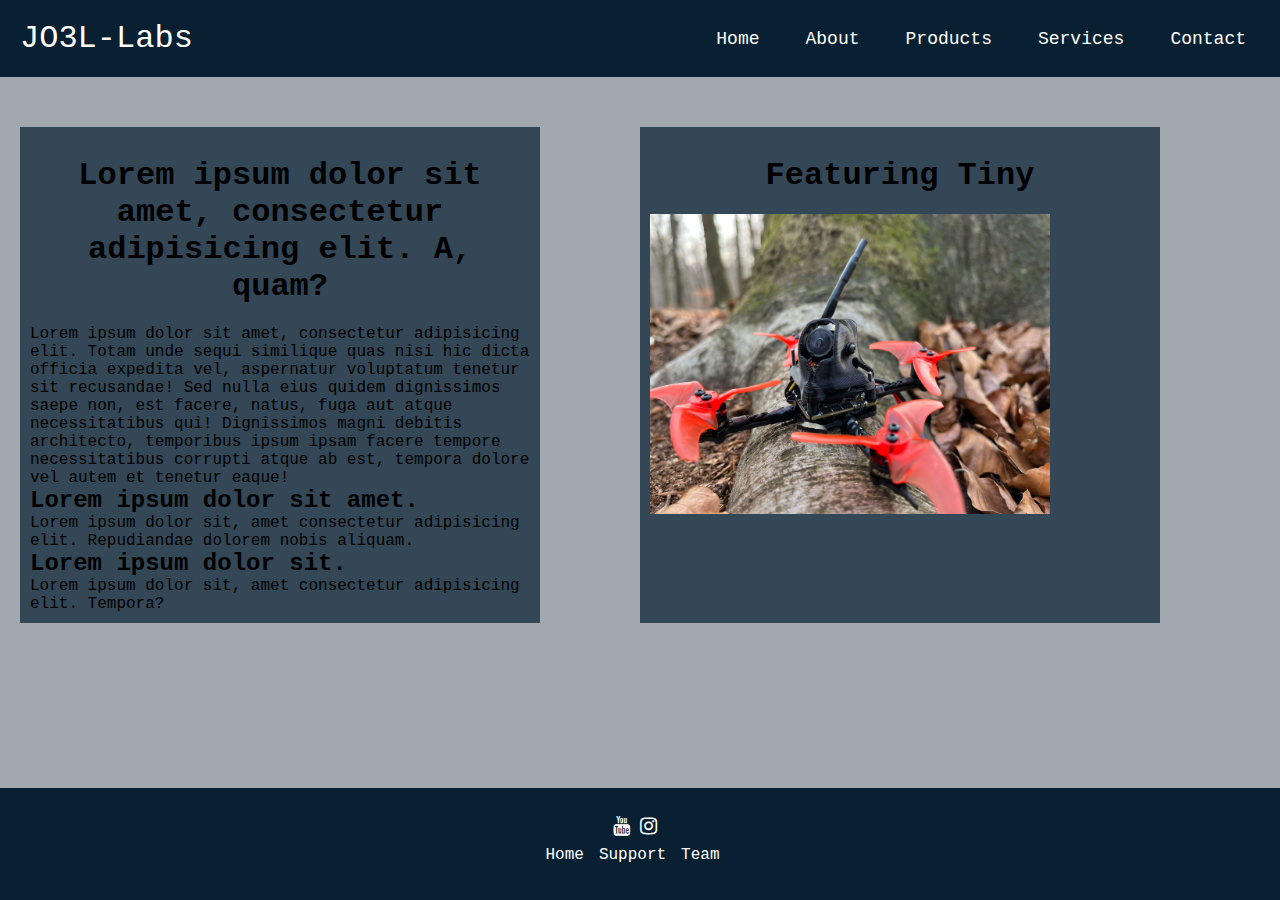
<file: index.html>
<!DOCTYPE html>
<html lang="en">
  <head>
    <meta charset="UTF-8" />
    <meta http-equiv="X-UA-Compatible" content="IE=edge" />
    <meta name="viewport" content="width=device-width, initial-scale=1.0" />
    <link href="./style.css" rel="stylesheet" />
    <link href="./nav.css" rel="stylesheet" />
    <link href="./footer.css" rel="stylesheet" />
    <title>Document</title>
  </head>
  <body>
    <script src=".\js\nav.js" ;></script>
    <div class="container">
      <div class="element" class="element_1">
        <h1>
          Lorem ipsum dolor sit amet, consectetur adipisicing elit. A, quam?
        </h1>
        <p>
          Lorem ipsum dolor sit amet, consectetur adipisicing elit. Totam unde
          sequi similique quas nisi hic dicta officia expedita vel, aspernatur
          voluptatum tenetur sit recusandae! Sed nulla eius quidem dignissimos
          saepe non, est facere, natus, fuga aut atque necessitatibus qui!
          Dignissimos magni debitis architecto, temporibus ipsum ipsam facere
          tempore necessitatibus corrupti atque ab est, tempora dolore vel autem
          et tenetur eaque!
        </p>
        <h2>Lorem ipsum dolor sit amet.</h2>
        <p>
          Lorem ipsum dolor sit, amet consectetur adipisicing elit. Repudiandae
          dolorem nobis aliquam.
        </p>
        <h2>Lorem ipsum dolor sit.</h2>
        <p>
          Lorem ipsum dolor sit, amet consectetur adipisicing elit. Tempora?
        </p>
      </div>
      <div class="element" class="element_2">
        <h1>Featuring Tiny</h1>
        <img
          src="/Website_FPV/images/Tiny_Forest.jpeg"
          alt="Picture of Tiny"
          width="400"
        />
      </div>
    </div>
    <script src=".\js\footer.js" ;></script>
  </body>
</html>
</file>
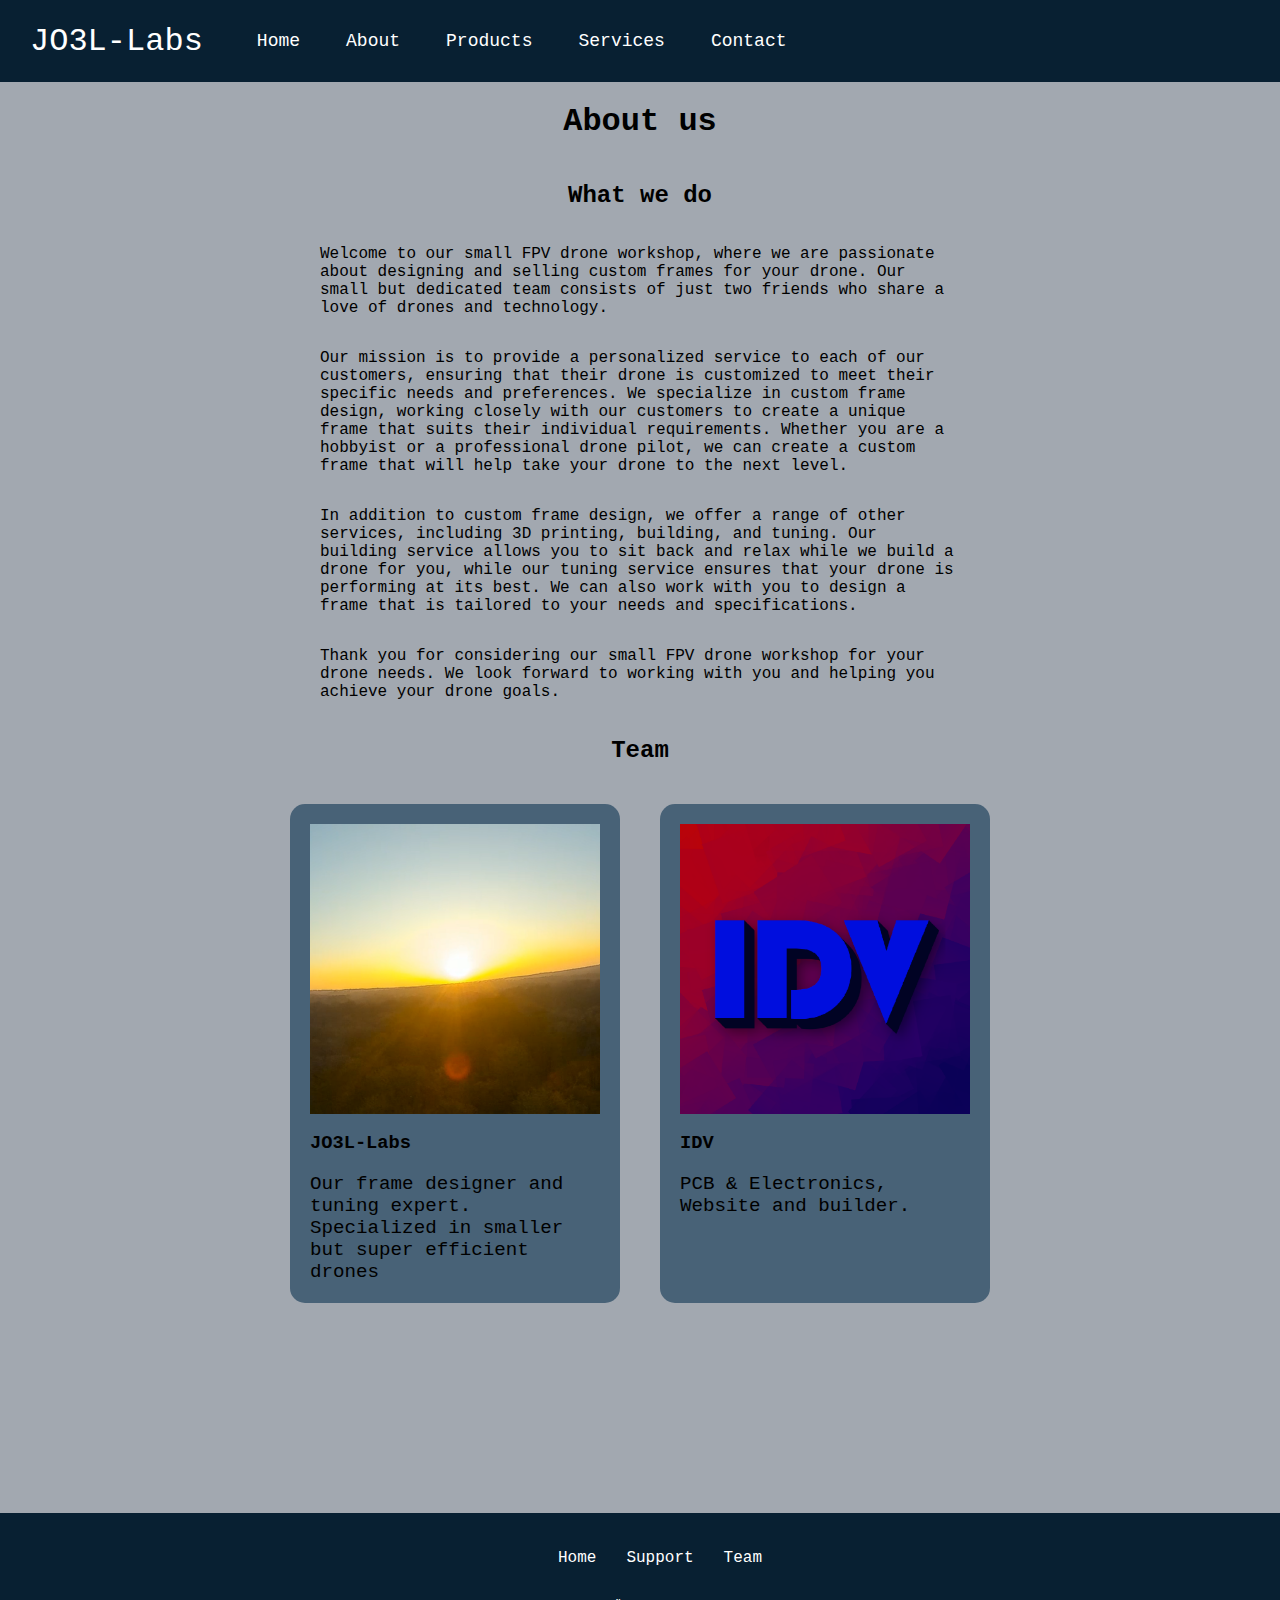
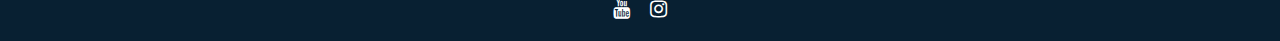
<file: about.html>
<!DOCTYPE html>
<html lang="en">
  <head>
    <meta charset="UTF-8" />
    <meta http-equiv="X-UA-Compatible" content="IE=edge" />
    <meta name="viewport" content="width=device-width, initial-scale=1.0" />
    <script type="module" src="./assets/custom_elements.js"></script>
    <link rel="stylesheet" href="./css/card.css" />
    <link href="./assets/nav.css" rel="stylesheet" />
    <link href="./assets/footer.css" rel="stylesheet" />
    <link href="./assets/config.css" rel="stylesheet" />
    <link href="./assets/style.css" rel="stylesheet" />
    <link rel="stylesheet" href="./css/about.css" />
    <title>About</title>
  </head>
  <body class="mreset">
    <my-header></my-header>
    <div class="flex col axm">
      <h1>About us</h1>
      <h2>What we do</h2>
      <p>
        Welcome to our small FPV drone workshop, where we are passionate about
        designing and selling custom frames for your drone. Our small but
        dedicated team consists of just two friends who share a love of drones
        and technology.
      </p>
      <p>
        Our mission is to provide a personalized service to each of our
        customers, ensuring that their drone is customized to meet their
        specific needs and preferences. We specialize in custom frame design,
        working closely with our customers to create a unique frame that suits
        their individual requirements. Whether you are a hobbyist or a
        professional drone pilot, we can create a custom frame that will help
        take your drone to the next level.
      </p>
      <p>
        In addition to custom frame design, we offer a range of other services,
        including 3D printing, building, and tuning. Our building service allows
        you to sit back and relax while we build a drone for you, while our
        tuning service ensures that your drone is performing at its best. We can
        also work with you to design a frame that is tailored to your needs and
        specifications.
      </p>
      <p>
        Thank you for considering our small FPV drone workshop for your drone
        needs. We look forward to working with you and helping you achieve your
        drone goals.
      </p>
      <h2 id="team">Team</h2>
      <div class="container">
        <div class="card-row">
          <a href="./teammember_JO.html" class="card">
            <img src="./images/JO_logo.png" alt="JO3L-Labs Logo" />
            <h3>JO3L-Labs</h3>
            <p>
              Our frame designer and tuning expert. Specialized in smaller but
              super efficient drones
            </p>
          </a>
          <a href="./teammember_IDV.html" class="card">
            <img src="./images/IDV_logo.png" alt="IDV Logo" />
            <h3>IDV</h3>
            <p>PCB & Electronics, Website and builder.</p>
          </a>
        </div>
      </div>
    </div>
    <my-footer></my-footer>
  </body>
</html>
</file>
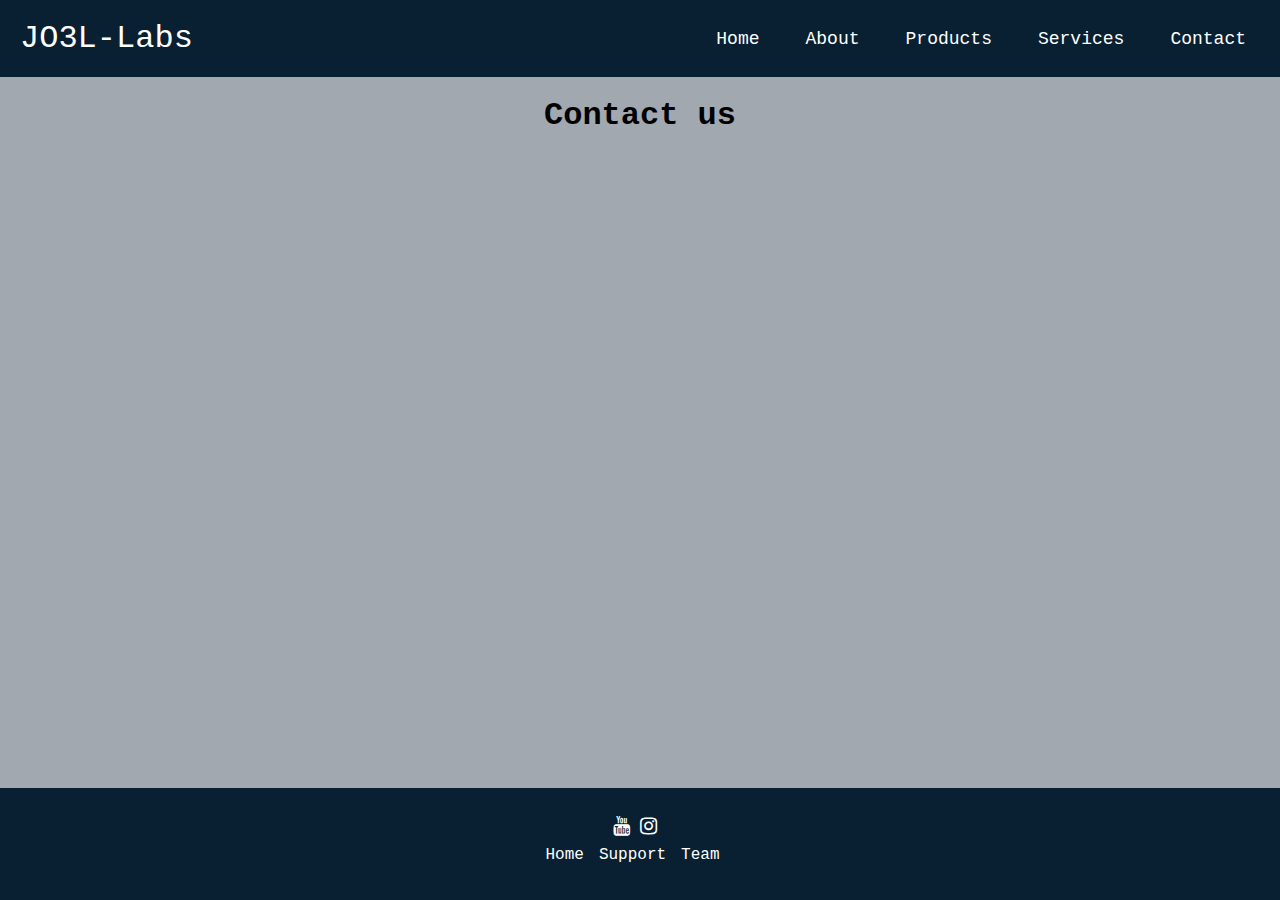
<file: contact.html>
<!DOCTYPE html>
<html lang="en">
  <head>
    <meta charset="UTF-8" />
    <meta http-equiv="X-UA-Compatible" content="IE=edge" />
    <meta name="viewport" content="width=device-width, initial-scale=1.0" />
    <link href="./style.css" rel="stylesheet" />
    <link href="./nav.css" rel="stylesheet" />
    <link href="./footer.css" rel="stylesheet" />
    <title>Document</title>
  </head>
  <body>
    <script src=".\js\nav.js" ;></script>
    <h1>Contact us</h1>
    <p></p>
    <script src=".\js\footer.js" ;></script>
  </body>
</html>
</file>
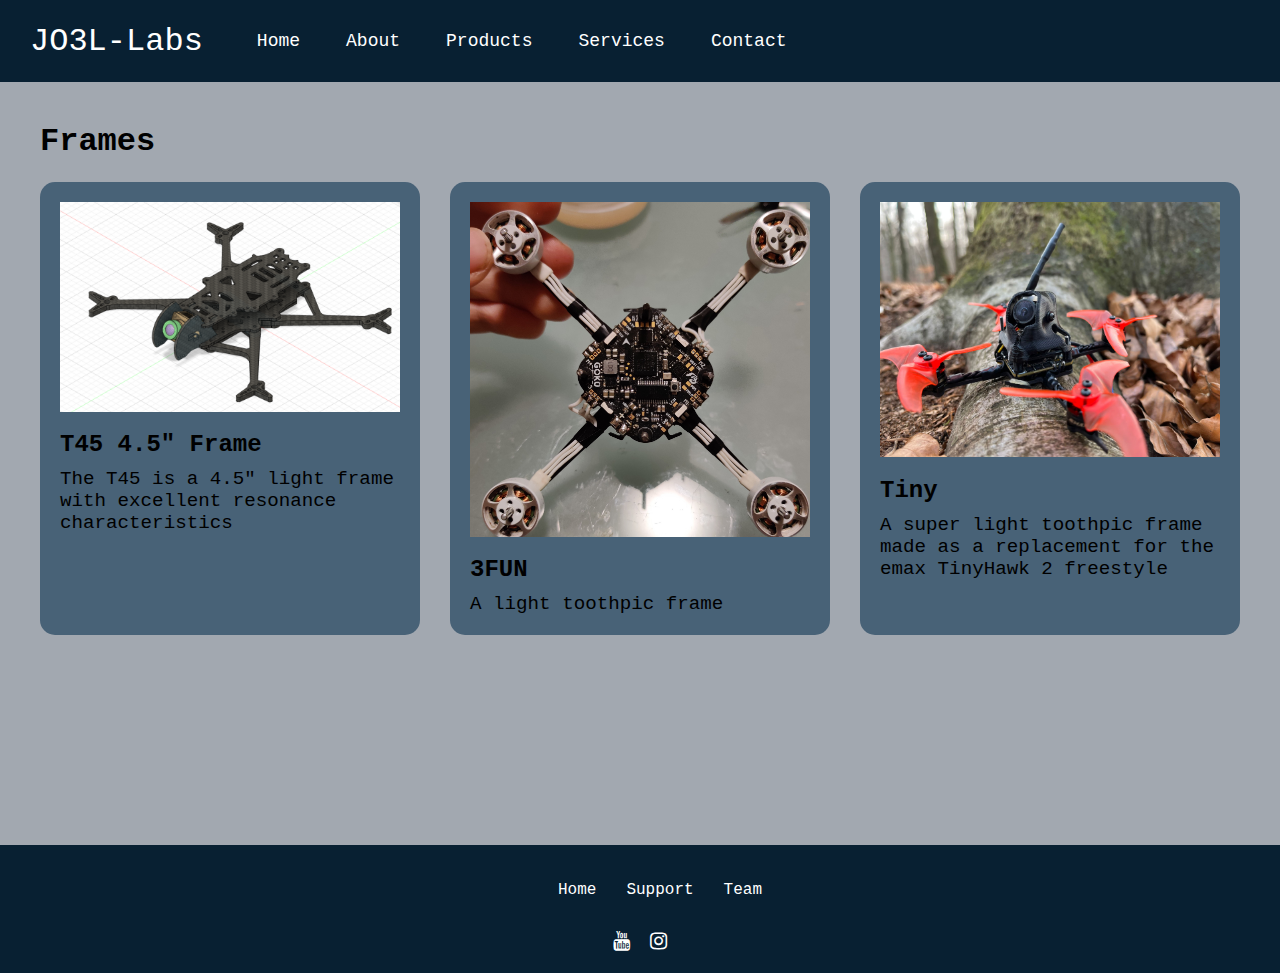
<file: frames.html>
<!DOCTYPE html>
<html lang="en">
  <head>
    <meta charset="UTF-8" />
    <meta http-equiv="X-UA-Compatible" content="IE=edge" />
    <meta name="viewport" content="width=device-width, initial-scale=1.0" />
    <script type="module" src="./assets/custom_elements.js"></script>
    <link rel="stylesheet" href="./css/card.css" />
    <link href="./assets/nav.css" rel="stylesheet" />
    <link href="./assets/footer.css" rel="stylesheet" />
    <link href="./assets/config.css" rel="stylesheet" />
    <link href="./assets/style.css" rel="stylesheet" />
    <title>Frames</title>
  </head>
  <body class="mreset">
    <my-header></my-header>
    <div class="container">
      <h1>Frames</h1>
      <div class="card-row">
        <a href="frame_t45.html" class="card">
          <img src="images/T45_cad_side.png" alt="T45 preview" />
          <h2>T45 4.5" Frame</h2>
          <p>
            The T45 is a 4.5" light frame with excellent resonance
            characteristics
          </p>
        </a>
        <a href="frame_3fun.html" class="card">
          <img src="images/3FUN_img_top.jpg" alt="3FUN preview" />
          <h2>3FUN</h2>
          <p>A light toothpic frame</p>
        </a>
        <a href="frame_tiny.html" class="card">
          <img src="./images/Tiny_Forest.jpeg" alt="tiny" />
          <h2>Tiny</h2>
          <p>
            A super light toothpic frame made as a replacement for the emax
            TinyHawk 2 freestyle
          </p>
        </a>
      </div>
    </div>
    <my-footer></my-footer>
  </body>
</html>
</file>
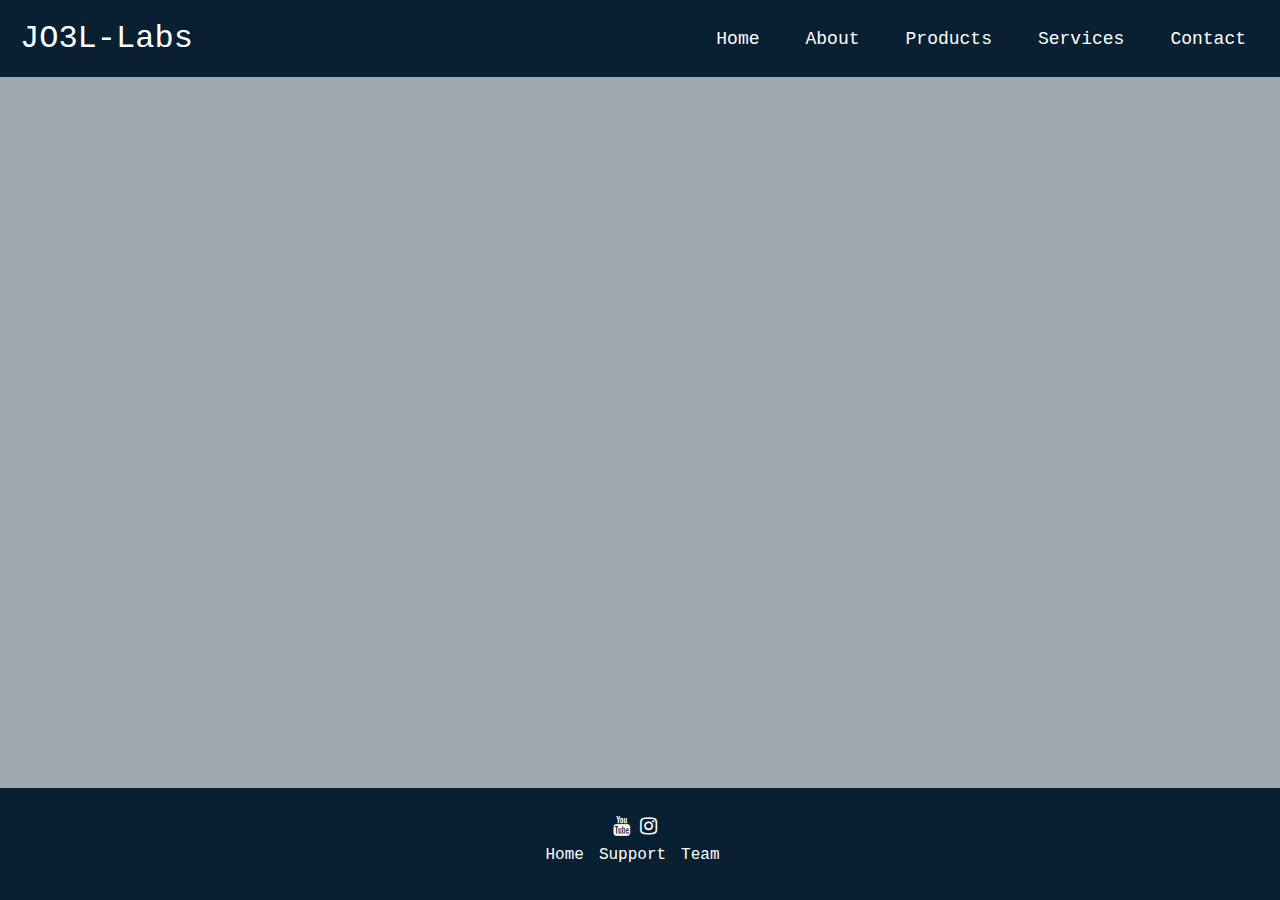
<file: products.html>
<!DOCTYPE html>
<html lang="en">
  <head>
    <meta charset="UTF-8" />
    <meta http-equiv="X-UA-Compatible" content="IE=edge" />
    <meta name="viewport" content="width=device-width, initial-scale=1.0" />
    <link href="./style.css" rel="stylesheet" />
    <link href="./nav.css" rel="stylesheet" />
    <link href="./footer.css" rel="stylesheet" />
    <title>Document</title>
  </head>
  <body>
    <script src=".\js\nav.js" ;></script>
    <script src=".\js\footer.js" ;></script>
  </body>
</html>
</file>
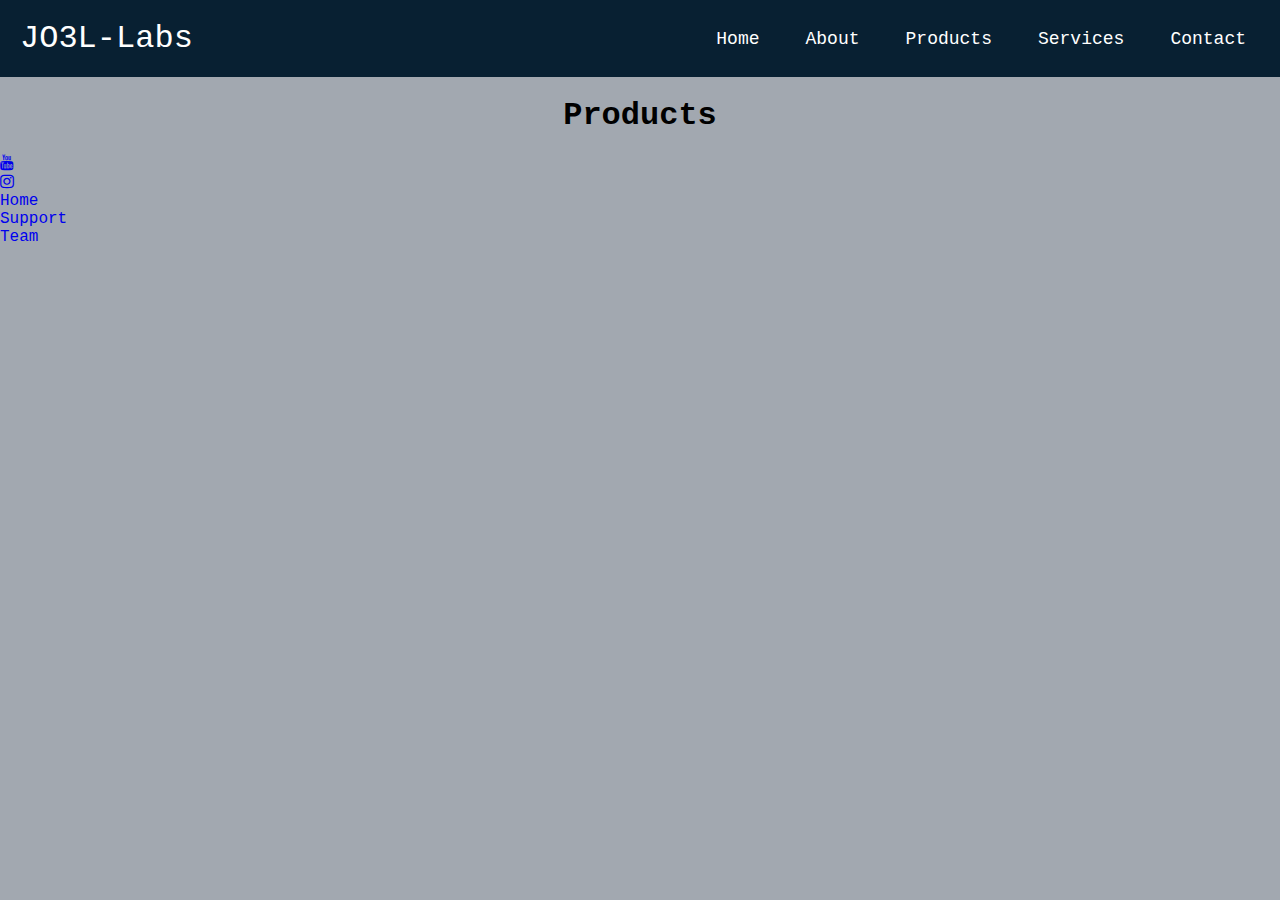
<file: services.html>
<!DOCTYPE html>
<html lang="en">
  <head>
    <meta charset="UTF-8" />
    <meta http-equiv="X-UA-Compatible" content="IE=edge" />
    <meta name="viewport" content="width=device-width, initial-scale=1.0" />
    <link href="./style.css" rel="stylesheet" />
    <link href="./nav.css" rel="stylesheet" />
    <title>Document</title>
  </head>
  <body>
    <script src=".\js\nav.js" ;></script>
    <h1>Products</h1>
    <p></p>
    <script src=".\js\footer.js" ;></script>
  </body>
</html>
</file>
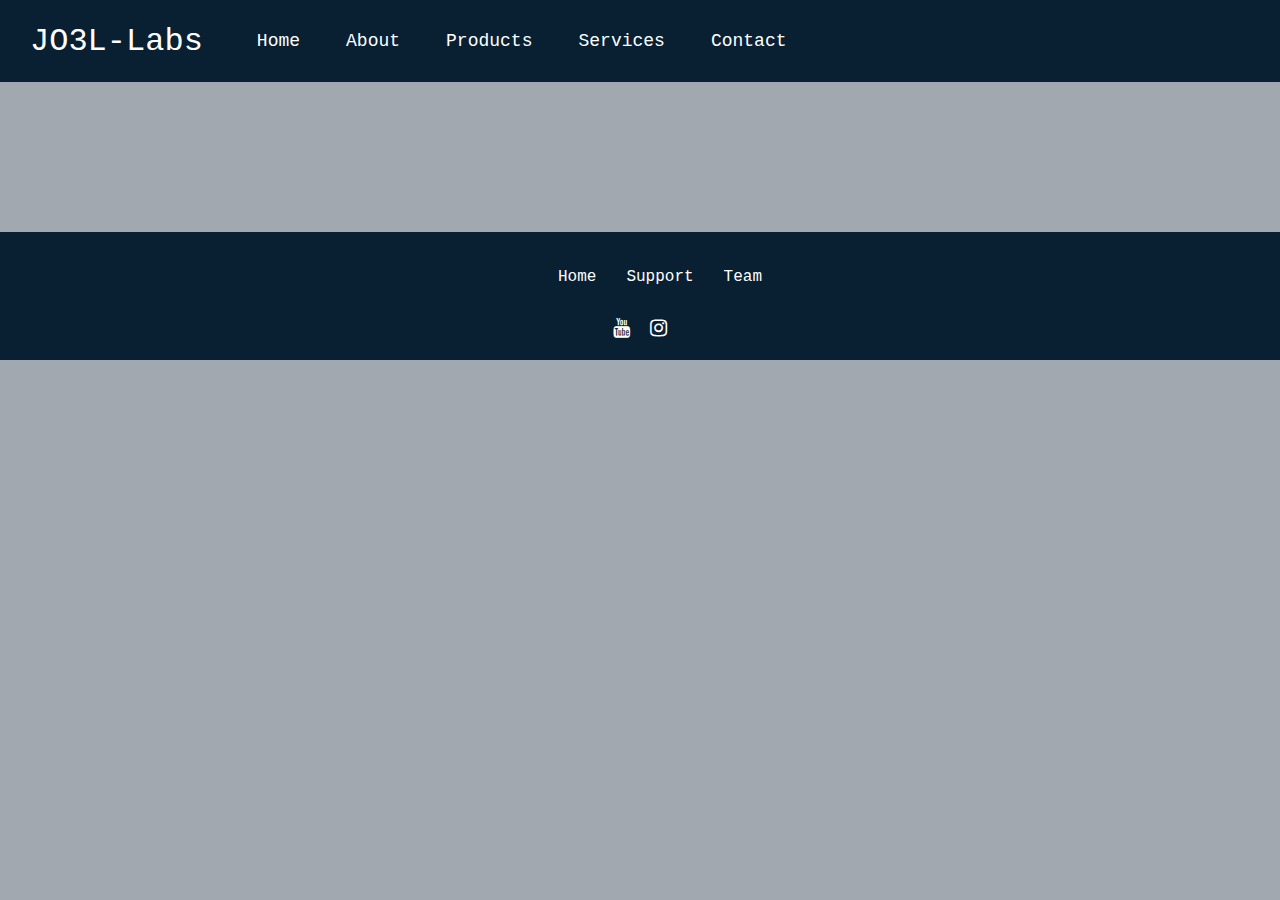
<file: teammember_IDV.html>
<!DOCTYPE html>
<html lang="en">
  <head>
    <meta charset="UTF-8" />
    <meta http-equiv="X-UA-Compatible" content="IE=edge" />
    <meta name="viewport" content="width=device-width, initial-scale=1.0" />
    <script type="module" src="./assets/custom_elements.js"></script>
    <link href="./assets/nav.css" rel="stylesheet" />
    <link href="./assets/footer.css" rel="stylesheet" />
    <link href="./assets/config.css" rel="stylesheet" />
    <link href="./assets/style.css" rel="stylesheet" />
    <title>IDV</title>
  </head>
  <body class="mreset">
    <my-header></my-header>

    <my-footer></my-footer>
  </body>
</html>
</file>
<file: style.css>
* {
  margin: 0;
  padding: 0;
  box-sizing: border-box;
}

html {
  background-color: #2c394b70;
  color: black;
}

body {
  font-family: "Courier New", monospace;
  min-height: 100vh;
  display: flex;
  flex-direction: column;
}

.container {
  display: flex;
  max-width: 1400px;
  margin: 0 auto;
  padding: 0 20px;
}

.element {
  background-color: #334756;
  margin-top: 50px;
  margin-right: 100px;
  flex: 1;
  padding: 10px;
}

.element_1 {
}
.element_2 {
  margin-right: 0px;
}

h1 {
  text-align: center;
  padding: 20px;
}

a {
  text-decoration: none;
}

li {
  list-style: none;
}
</file>
<file: nav.css>
.navbar {
  display: flex;
  align-items: center;
  justify-content: space-between;
  padding: 20px;
  background-color: #082032;
  color: #ffffff;
}

.nav-links a {
  color: #ffffff;
}

.logo {
  font-size: 32px;
}

.menu {
  display: flex;
  gap: 1em;
  font-size: 18px;
}

.menu li:hover {
  background-color: #082032;
  border-radius: 5px;
  transition: 0.3s ease;
}

.menu li {
  padding: 5px 14px;
}

.dropdown_nav {
  position: relative;
}

.dropdown {
  background-color: #082032;
  padding: 1em 0;
  position: absolute; /*WITH RESPECT TO PARENT*/
  display: none;
  border-radius: 8px;
  top: 35px;
}

.dropdown li + li {
  margin-top: 10px;
}

.dropdown li {
  padding: 0.5em 1em;
  width: 8em;
  text-align: center;
}

.dropdown li:hover {
  background-color: #4c9e9e;
}

.dropdown_nav:hover .dropdown {
  display: block;
}

input[type="checkbox"] {
  display: none;
}

.hamburger {
  display: none;
  font-size: 24px;
  user-select: none;
}

@media (max-width: 768px) {
  .menu {
    display: none;
    position: absolute;
    background-color: teal;
    right: 0;
    left: 0;
    text-align: center;
    padding: 16px 0;
  }

  .menu li:hover {
    display: inline-block;
    background-color: #4c9e9e;
    transition: 0.3s ease;
  }

  .menu li + li {
    margin-top: 12px;
  }

  input[type="checkbox"]:checked ~ .menu {
    display: block;
  }

  .hamburger {
    display: block;
  }

  .dropdown {
    left: 50%;
    top: 30px;
    transform: translateX(35%);
  }

  .dropdown li:hover {
    background-color: #4c9e9e;
  }
}
</file>
<file: footer.css>
footer {
  background-color: #082032;
  color: #fff;
  padding: 20px;
  display: flex;
  flex-wrap: wrap;
  justify-content: center;
  align-items: center;
  flex-direction: column;
  margin-top: auto;
}

.footer_pages {
  margin-bottom: 8px;
}

.footer_pages ul {
  list-style: none;
  margin: 8px;
  padding: 0;
  display: flex;
  justify-content: center;
  align-items: center;
}

.footer_pages li {
  margin-right: 15px;
}

.footer_pages li a {
  color: #fff;
  text-decoration: none;
}

.footer_pages li a:hover {
  text-decoration: underline;
}

.footer_icons {
  margin-top: 8px;
}

.footer_icons ul {
  list-style: none;
  margin: 0;
  padding: 0;
  display: flex;
  justify-content: center;
  align-items: left;
}

.footer_icons li {
  margin-right: 10px;
}

.footer_icons a {
  color: #fff;
  font-size: 20px;
  text-decoration: none;
}

.footer_icons a:hover {
  opacity: 0.8;
}
</file>
<file: css/card.css>
.container {
  max-width: 1200px;
  margin: 0 auto;
  padding: 20px;
}

.card-row {
  display: flex;
  flex-wrap: wrap;
  justify-content: space-between;
  margin-bottom: 20px;
}

.card {
  width: calc(33.33% - 20px);
  background-color: #21445fb2;
  padding: 20px;
  margin-bottom: 20px;
  box-sizing: border-box;
  text-decoration: none;
  color: inherit;
  cursor: pointer;
  border-radius: 15px;
}

.card:hover {
  opacity: 50%;
}

.card img {
  display: block;
  width: 100%;
  margin-bottom: 10px;
}

.card h2 {
  font-size: 1.5em;
  margin-bottom: 10px;
}

.card p {
  font-size: 1.2em;
  margin: 0;
}
</file>
<file: assets/nav.css>
:root {
  --col1: #21445f;
  --col2: #082032;
}

.navbar {
  background-color: var(--col2);
  color: #ffffff;

  align-items: center;
  flex-direction: row;
  padding: 10px 0 10px 30px;
}

.nav-links a {
  color: inherit;
  padding: 40px 0;
}

.logo {
  font-size: 32px;
  justify-content: left;
}

.menu {
  gap: 1em;
  font-size: 18px;
}

.menu li:hover {
  background-color: var(--col1);
  border-radius: 5px;
  transition: 0.3s ease;
}

.menu li {
  padding: 5px 14px;
}

.dropdown_nav {
  position: relative;
}

.dropdown {
  background-color: var(--col1);
  padding: 1em 0;
  position: absolute;
  display: none;
  border-radius: 8px;
  top: 35px;
  transform: translate(-25%);
}

.dropdown li {
  padding: 0.5em 1em;
  width: 8em;
  text-align: center;
}

.dropdown li:hover {
  background-color: var(--col2);
}

.dropdown_nav:hover .dropdown {
  display: block;
}
</file>
<file: assets/footer.css>
footer {
  background-color: #082032;
  color: #fff;
  padding: 20px;
  flex-wrap: wrap;
  justify-content: center;
  align-items: center;
  display: flex;
  flex-direction: column;
  margin-top: 150px;
}

.footer_pages ul {
  list-style: none;
  display: flex;
  justify-content: center;
  align-items: center;
}

.footer_pages li {
  margin-right: 15px;
  margin-left: 15px;
}

.footer_pages li a {
  color: #fff;
  text-decoration: none;
}

.footer_pages li a:hover {
  text-decoration: underline;
}

.footer_icons {
  margin-top: 16px;
}

.footer_icons ul {
  list-style: none;
  margin: 0;
  padding: 0;
  display: flex;
  justify-content: center;
  align-items: left;
}

.footer_icons li {
  margin-right: 10px;
  margin-left: 10px;
}

.footer_icons a {
  color: #fff;
  font-size: 20px;
  text-decoration: none;
}

.footer_icons a:hover {
  opacity: 0.8;
}
</file>
<file: assets/style.css>
html {
  background-color: #2c394b70;
  color: black;
  height: 100%;
}

body {
  font-family: "Courier New", monospace;
}

p {
  max-width: 40rem;
}

a {
  text-decoration: none;
}

li {
  list-style: none;
}
</file>
<file: css/about.css>
/* Overwrites for ./css/card.css */
.container {
  max-width: 700px;
}

.card {
  flex-basis: calc(50% - 20px);
}
</file>
<file: assets/config.css>
.hidden {
  display: none;
}
.mreset {
  margin: 0;
}
.preset {
  padding: 0;
}
.pabs {
  position: absolute;
}

.flex {
  display: flex;
  flex: 1;
}
.row {
  flex-direction: row;
}
.col {
  flex-direction: column;
}

.axm {
  align-items: center;
}
.axs {
  justify-content: center;
}

.hi {
  height: inherit;
}
.h5 {
  height: 5vh;
}
.h10 {
  height: 10vh;
}
.h20 {
  height: 20vh;
}
.h30 {
  height: 30vh;
}
.h60 {
  height: 60vh;
}
.h90 {
  height: 90vh;
}

.h100 {
  height: 90vh;
}

.wi {
  width: inherit;
}
.w33 {
  width: 33.333%;
}
.w50 {
  width: 50%;
}
.w66 {
  width: 66.666%;
}

.h20p {
  height: 20%;
}

.space-between {
  justify-content: space-between;
}
.space-evenly {
  justify-content: space-evenly;
}

.pad {
  padding: 0 0 5rem 0;
}
</file>
